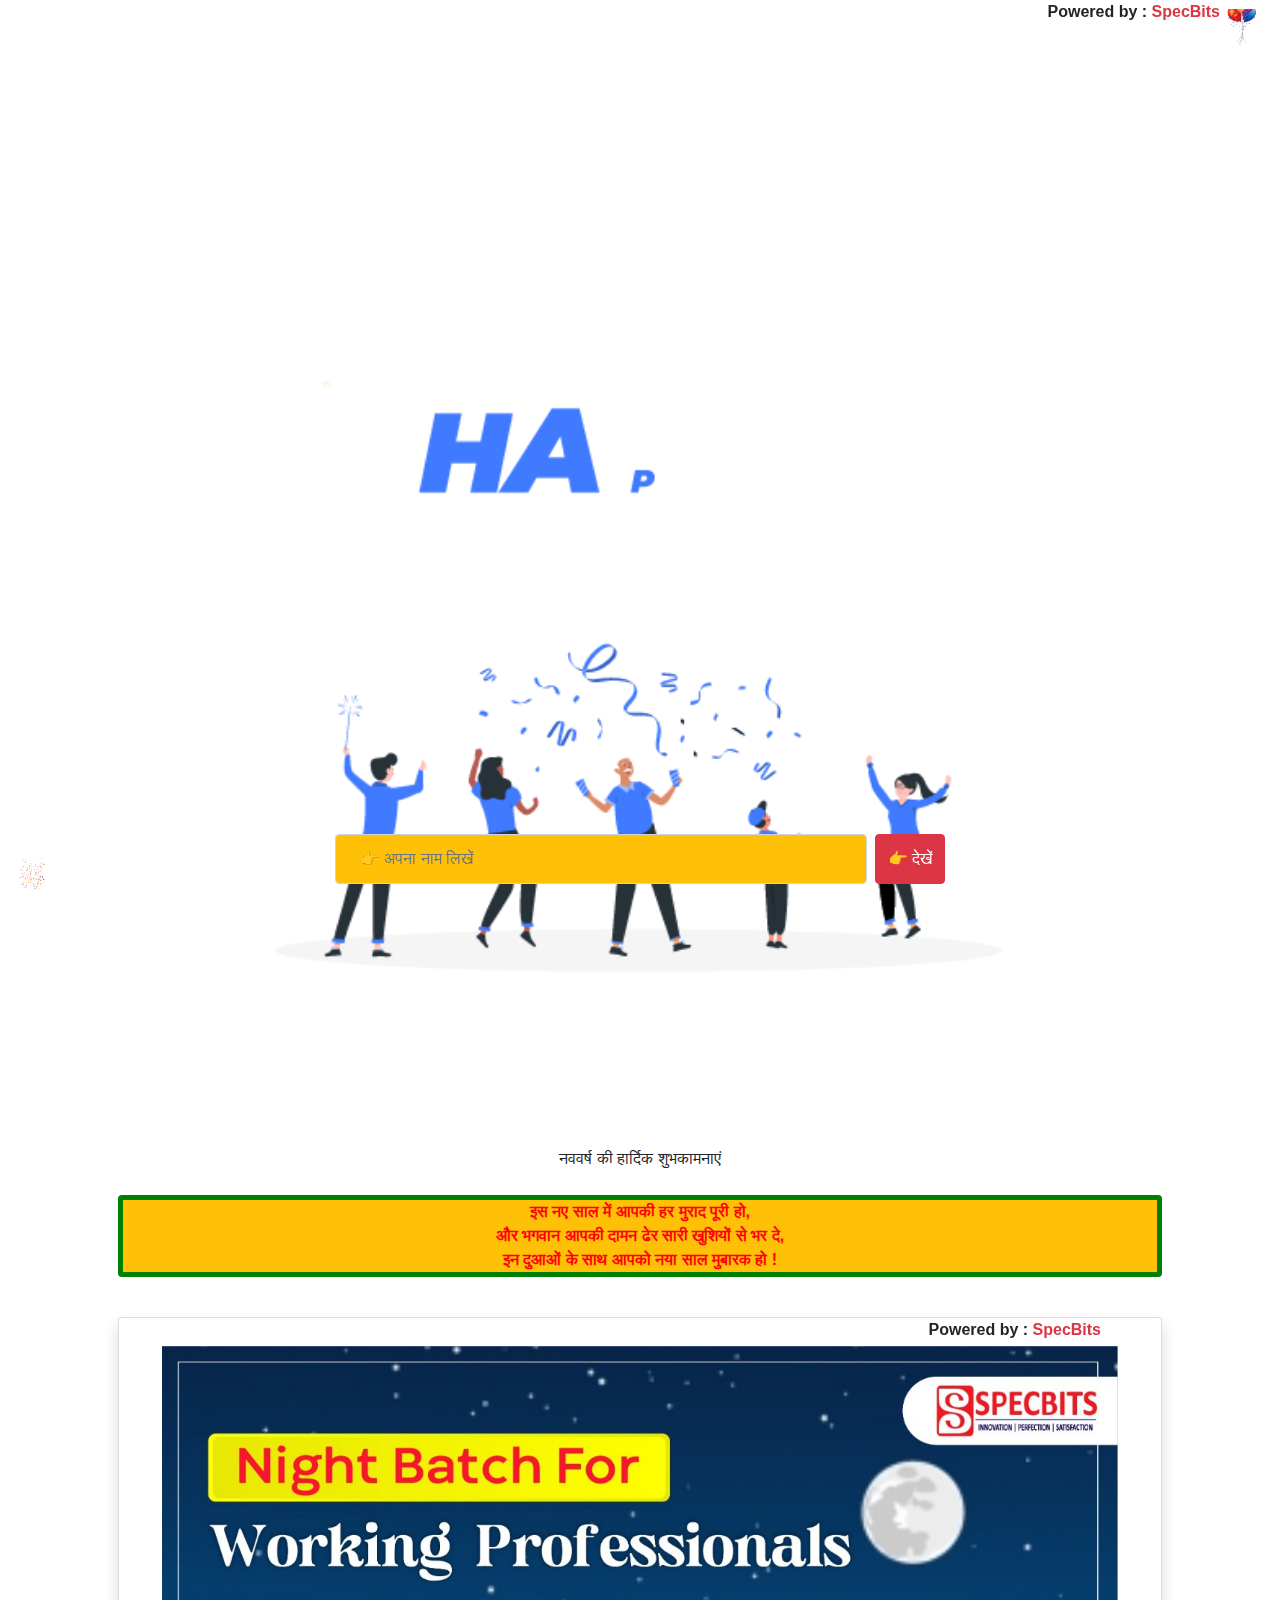
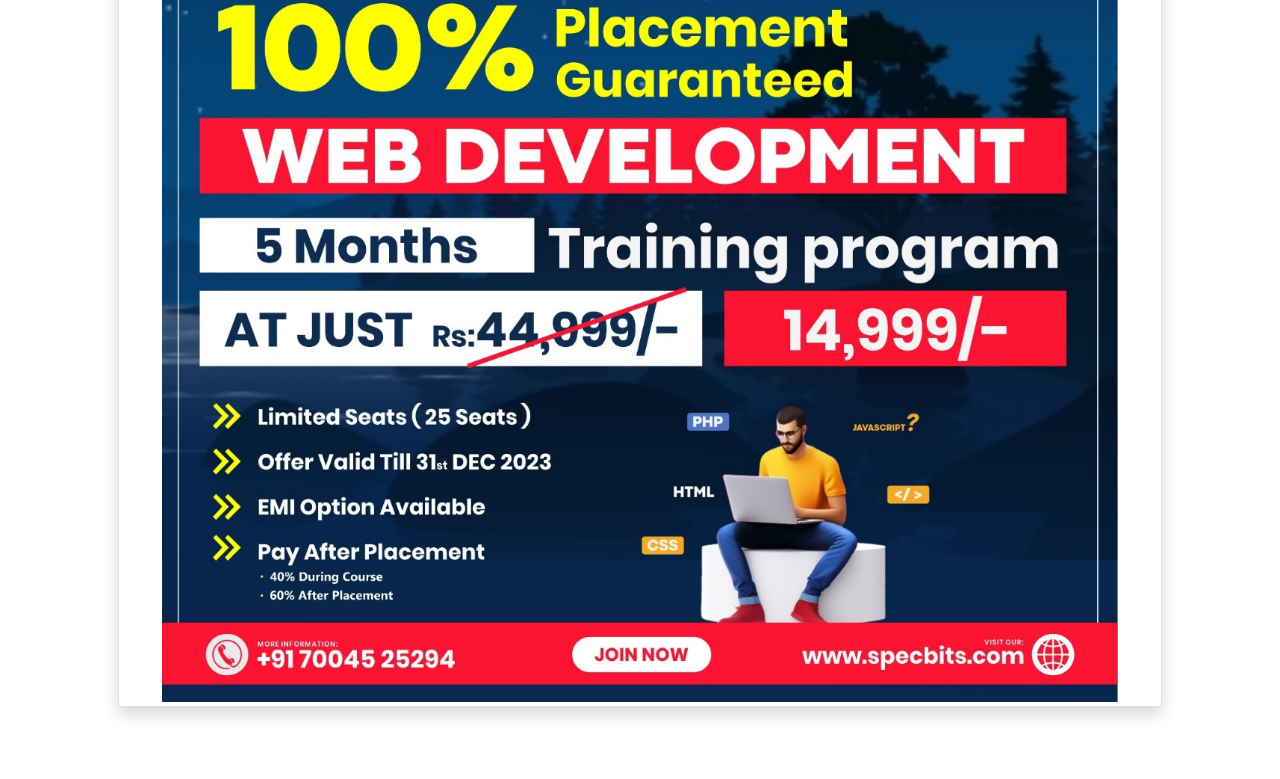
<file: index.html>
<!DOCTYPE html>
<html>
	<head>
		<meta charset="utf-8">
		<meta name="viewport" content="width=device-width, initial-scale=1">
		<meta name="robots" content="noindex" />
	    <meta name="google" content="notranslate" />
	    <meta http-equiv="X-UA-Compatible" content="IE=edge">
		<title>!!Wish You Happy New Year 2024!!</title>
		<link rel="icon" href="images/fabicon.png" type="image/x-icon">
		<link rel="stylesheet" href="https://maxcdn.bootstrapcdn.com/bootstrap/4.4.1/css/bootstrap.min.css">
		<link rel="stylesheet" href="style.css"/>
		<link rel="stylesheet" href="animate.css"/>
		<link rel="stylesheet" href="https://cdnjs.cloudflare.com/ajax/libs/font-awesome/4.7.0/css/font-awesome.min.css">
		<script src="https://ajax.googleapis.com/ajax/libs/jquery/3.4.1/jquery.min.js"></script>
		<script src="https://cdnjs.cloudflare.com/ajax/libs/popper.js/1.16.0/umd/popper.min.js"></script>
		<script src="https://maxcdn.bootstrapcdn.com/bootstrap/4.4.1/js/bootstrap.min.js"></script>
		<script src="script.js"></script>
	</head>
	<body>
		<marquee behavior="alternate" scrolldelay="0" class="font-weight-bold">Powered by : <a class="text-danger"
			href="https://specbits.com">SpecBits</a></marquee>
		<marquee class="marquee1" behavior="scroll" direction="up" scrolldelay="0">
		<img src="images/baloon.gif" width="40px" height="50px" /> <br><br>
		<img src="images/baloon.png" width="30px" height="50px" /> <br><br>
		<img src="images/baloon.gif" width="40px" height="50px" /> <br><br>
		<img src="images/baloon.png" width="30px" height="50px" /> <br><br>
		<img src="images/baloon.gif" width="40px" height="50px" /> <br><br>
		<img src="images/baloon.png" width="30px" height="50px" /> <br><br>
		</marquee>
		<marquee class="marquee2" behavior="scroll" direction="down" scrolldelay="0">
		<img src="images/baloon.gif" width="40px" height="50px" /> <br><br>
		<img src="images/baloon.png" width="30px" height="50px" /> <br><br>
		<img src="images/baloon.gif" width="40px" height="50px" /> <br><br>
		<img src="images/baloon.png" width="30px" height="50px" /> <br><br>
		<img src="images/baloon.gif" width="40px" height="50px" /> <br><br>
		<img src="images/baloon.png" width="30px" height="50px" /> <br><br>
		</marquee>
		
		<div class="container p-5">
			<div id="timer" class="text-center"></div>
			<br>
			<div class="animated pulse">
				<img src="images/new-year.gif" width="100%">
			</div>
			<p class="text-center">नववर्ष की हार्दिक शुभकामनाएं</p>
			<div class="text-center mt-4 font-weight-bold">
				<p class="rounded bg-warning new">
					इस नए साल में आपकी हर  मुराद पूरी हो,<br>
					और भगवान आपकी दामन ढेर सारी खुशियों से भर दे,<br>
					इन दुआओं के साथ आपको नया  साल मुबारक हो !</p>
			</div>
			<marquee>
			</marquee>
			<div class="card shadow">
				<marquee behavior="alternate" scrolldelay="0" class="font-weight-bold">Powered by : <a class="text-danger"
						href="https://specbits.com">SpecBits</a></marquee>
				<a href="http://specbits.com"
					class="row d-flex justify-content-center align-items-center text-center rounded">
					<img src="images/specbits.jpeg" width="90%" class="rounded p-1">
				</a>
			</div>
			<br>
		</div>
		<div class="container-fluid fixed-bottom">
			<form action="" method="POST" enctype="multipart/form-data">
				<div class="row d-flex justify-content-center text-center">
					<div class="col-sm-6">
						<div class="form-group d-flex animated pulse infinite">
							<input type="text" name="name" id="username" placeholder="👉 अपना नाम लिखें" class="form-control mr-2 bg-warning text-dark p-4">
							<input type="submit" value="👉 देखें" class="btn btn-danger" id="" onclick="return show()" />
						</div>
					</div>
				</div>
			</form>
		</div>

		<script>
			const show = () => {
				var name = document.getElementById("username").value;
				if (name!="") {
					var user_input = sessionStorage.setItem('name',JSON.stringify(name));;
										location.replace('share.html');
				}
				return false;
		}
		
		</script>
	</body>
</html>
</file>
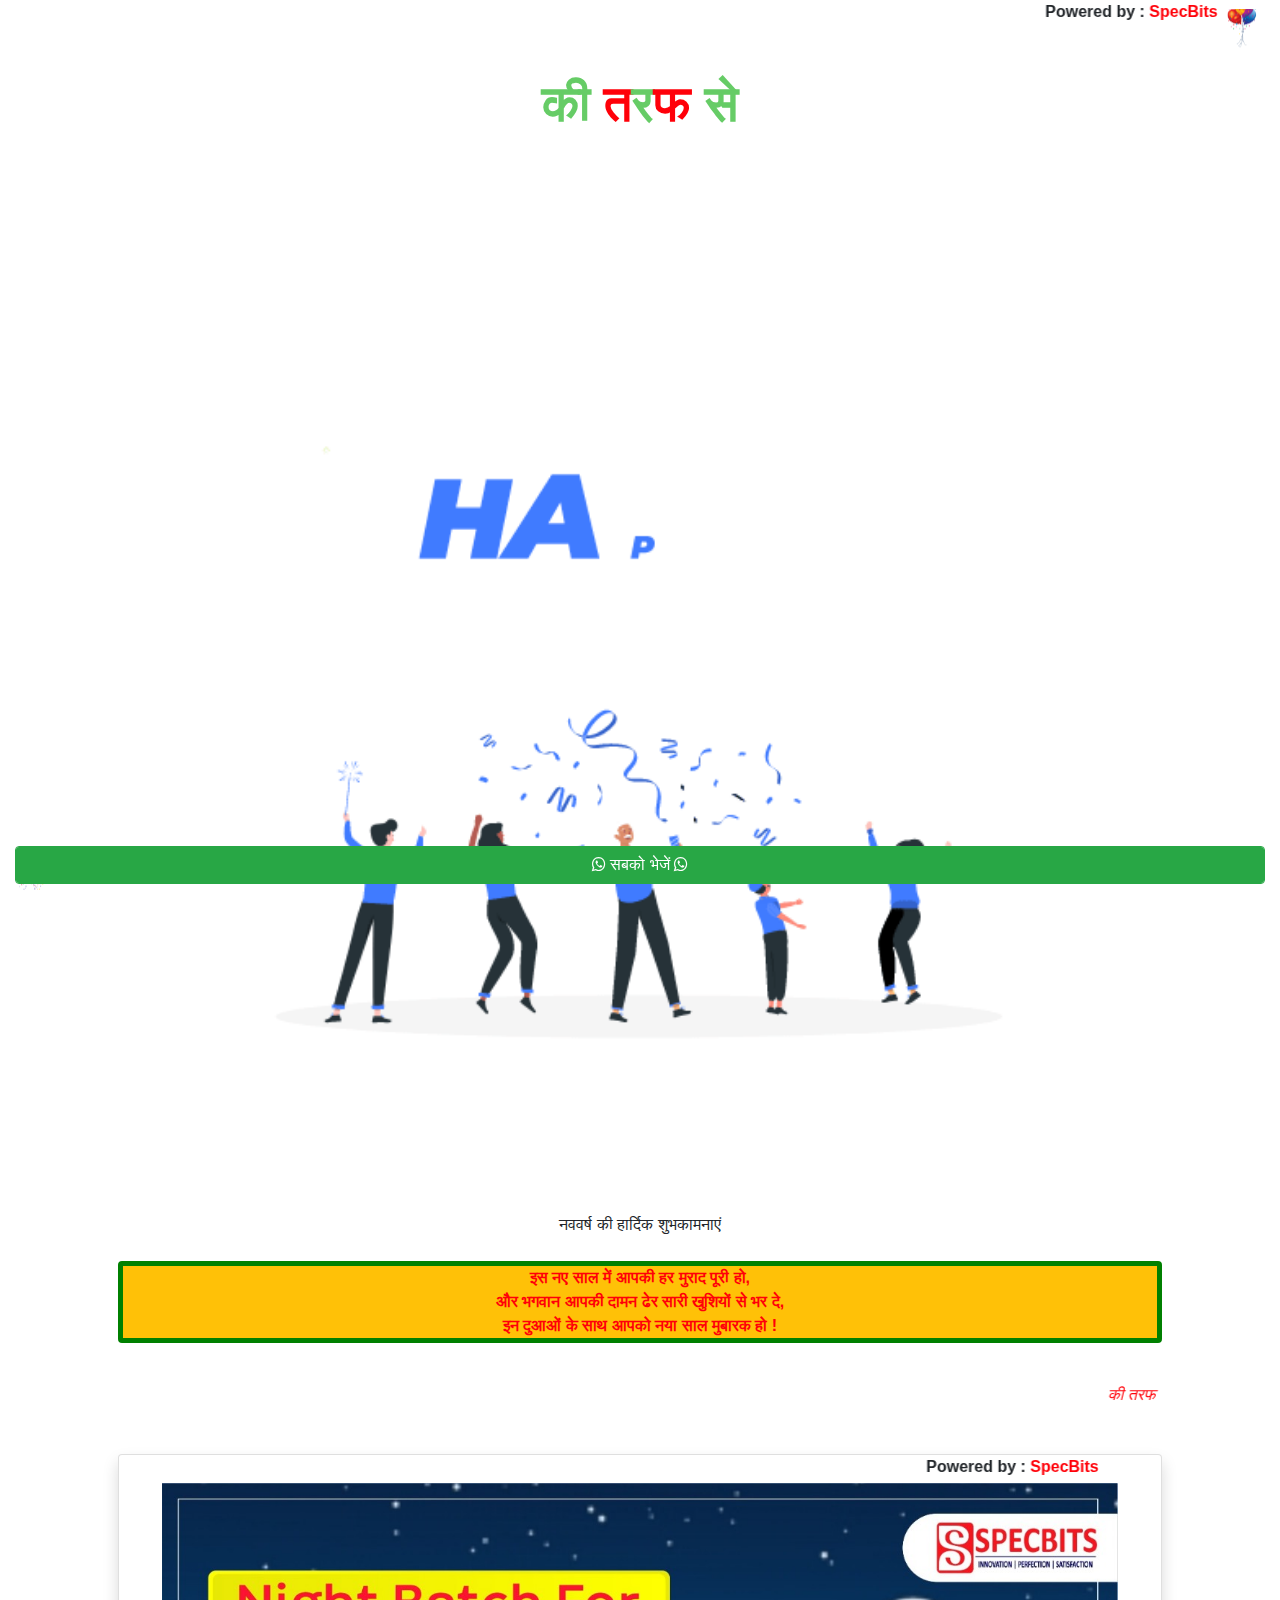
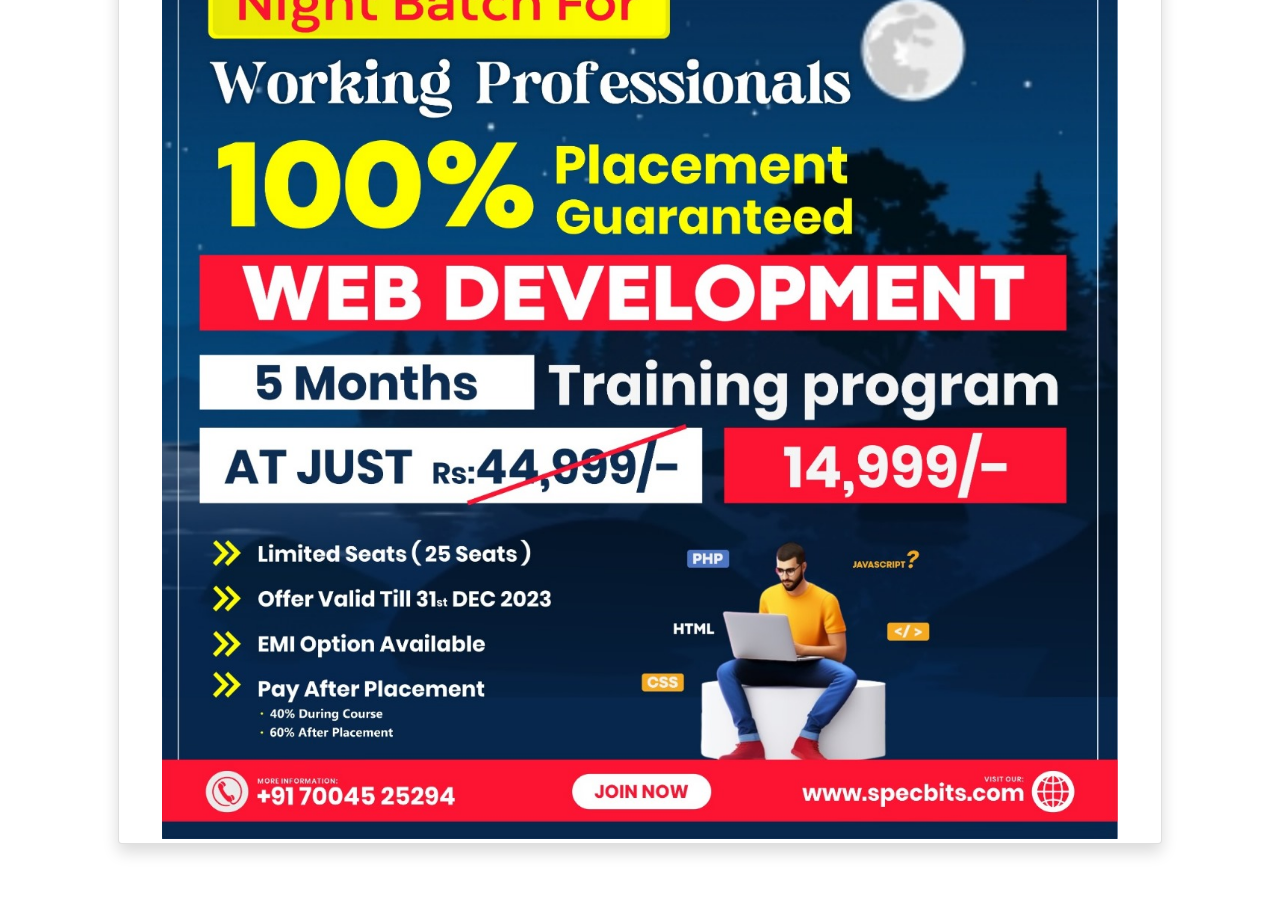
<file: share.html>
<!DOCTYPE html>
<html>

<head>
	<meta charset="utf-8">
	<meta name="viewport" content="width=device-width, initial-scale=1">
	<meta name="robots" content="noindex" />
	<meta name="google" content="notranslate" />
	<meta http-equiv="X-UA-Compatible" content="IE=edge">
	<title>!!Wish You Happy New Year 2024!!</title>
	<link rel="icon" href="images/fabicon.png" type="image/x-icon">
	<link rel="stylesheet" href="https://maxcdn.bootstrapcdn.com/bootstrap/4.4.1/css/bootstrap.min.css">
	<link rel="stylesheet" href="style.css" />
	<link rel="stylesheet" href="animate.css" />
	<link rel="stylesheet" href="https://cdnjs.cloudflare.com/ajax/libs/font-awesome/4.7.0/css/font-awesome.min.css">
	<script src="https://ajax.googleapis.com/ajax/libs/jquery/3.4.1/jquery.min.js"></script>
	<script src="https://cdnjs.cloudflare.com/ajax/libs/popper.js/1.16.0/umd/popper.min.js"></script>
	<script src="https://maxcdn.bootstrapcdn.com/bootstrap/4.4.1/js/bootstrap.min.js"></script>
	<script src="script.js"></script>
</head>

<body onload="PlaySound()">
	<marquee behavior="alternate" scrolldelay="0" class="font-weight-bold">Powered by : <a style="color:#ff0009"
		href="https://specbits.com">SpecBits</a></marquee>
	<marquee class="marquee1" behavior="scroll" direction="up" scrolldelay="0">
		<img src="images/baloon.gif" width="40px" height="50px" /> <br><br>
		<img src="images/baloon.png" width="30px" height="50px" /> <br><br>
		<img src="images/baloon.gif" width="40px" height="50px" /> <br><br>
		<img src="images/baloon.png" width="30px" height="50px" /> <br><br>
		<img src="images/baloon.gif" width="40px" height="50px" /> <br><br>
		<img src="images/baloon.png" width="30px" height="50px" /> <br><br>
		</marquee>
		<marquee class="marquee2" behavior="scroll" direction="down" scrolldelay="0">
		<img src="images/baloon.gif" width="40px" height="50px" /> <br><br>
		<img src="images/baloon.png" width="30px" height="50px" /> <br><br>
		<img src="images/baloon.gif" width="40px" height="50px" /> <br><br>
		<img src="images/baloon.png" width="30px" height="50px" /> <br><br>
		<img src="images/baloon.gif" width="40px" height="50px" /> <br><br>
		<img src="images/baloon.png" width="30px" height="50px" /> <br><br>
		</marquee>

	<div class="container p-5">
		<div class="text-center font-weight-bold mywrapper">
			<h5 id="uname" class="text-uppercase animated pulse infinite"></h5>
			<p class="para  animated headShake infinite"><span style="color:#66CC66">की</span><span
					style="color:#ff0009"> त<span style="color:#66CC66">र</span><span
						style="color:#ff0009">फ</span></span><span style="color:#66CC66"> से</span></p>
		</div>
			<div id="timer" class="text-center"></div>
		<br>
		<div class="animated pulse">
			<img src="images/new-year.gif" width="100%">
		</div>
		<p class="text-center">नववर्ष की हार्दिक शुभकामनाएं</p>
		<div class="text-center mt-4 font-weight-bold">
			<p class="rounded bg-warning new">
				इस नए साल में आपकी हर  मुराद पूरी हो,<br>
				और भगवान आपकी दामन ढेर सारी खुशियों से भर दे,<br>
				इन दुआओं के साथ आपको नया  साल मुबारक हो !</p>
		</div>

		<marquee>
			<div class="d-flex mt-4 mb-4 font-italic"
				style="color:#ff0009">
				<h5 id="uname2" class="text-capitalize mr-2"></h5>
				<p> की तरफ से आपको और आपके पुरे परिवार को नववर्ष की हार्दिक शुभकामनाएं</p>
			</div>
		</marquee>
		<div class="card shadow">
			<marquee behavior="alternate" scrolldelay="0" class="font-weight-bold">Powered by : <a style="color:#ff0009"
					href="https://specbits.com">SpecBits</a></marquee>
			<a href="http://specbits.com"
				class="row d-flex justify-content-center align-items-center text-center rounded">
				<img src="images/specbits.jpeg" width="90%" class="rounded p-1">
			</a>
		</div>
		<h5 id="uname3" class="text-uppercase animated pulse infinite"></h5>
		<br>
	</div>
	<div class="container-fluid fixed-bottom">
		<form action="" method="POST" enctype="multipart/form-data">
			<div class="row d-flex justify-content-center text-center">
				<div class="col-sm-12">
					<div class="form-group d-flex animated pulse infinite">
						<button type="submit" id="mainbtn" class="btn btn-success form-control"
							onclick="return send_data()" data-action="share/whatsapp/share"><i class="fa fa-whatsapp"
								aria-hidden="true"></i> सबको भेजें <i class="fa fa-whatsapp"
								aria-hidden="true"></i></button>
					</div>
				</div>
			</div>
		</form>
	</div>
	<audio id="audioplay" src="audio/fireworks.mp3" autostart="true"></audio>
	<script>
		function getname() {
			var local_data = sessionStorage.getItem('name');
			var user_detail = JSON.parse(local_data);
			document.getElementById("uname").innerHTML = user_detail;
			document.getElementById("uname2").innerHTML = user_detail;
			document.getElementById("uname3").innerHTML = user_detail;
		}
		getname();
		const send_data = () => {
			var local_data = sessionStorage.getItem('name');
			var user_detail = JSON.parse(local_data);
			var data = document.getElementById("uname").innerHTML = user_detail;
			var main = "https://chandan95raj.github.io/new-year/wish.html?n=" + data;
			var specbits = "https://specbits.com";
			window.open('whatsapp://send?text=😍 देखो ' + data + ' ने गज़ब का संदेश भेजा है 😍 %0A टच करो फिर देखों %0A 👇 👇 👇 👇 %0A' + main + '%0A %0A Powered by : %0A ' + specbits);
			return false;
		}
	</script>
</body>

</html>
</file>
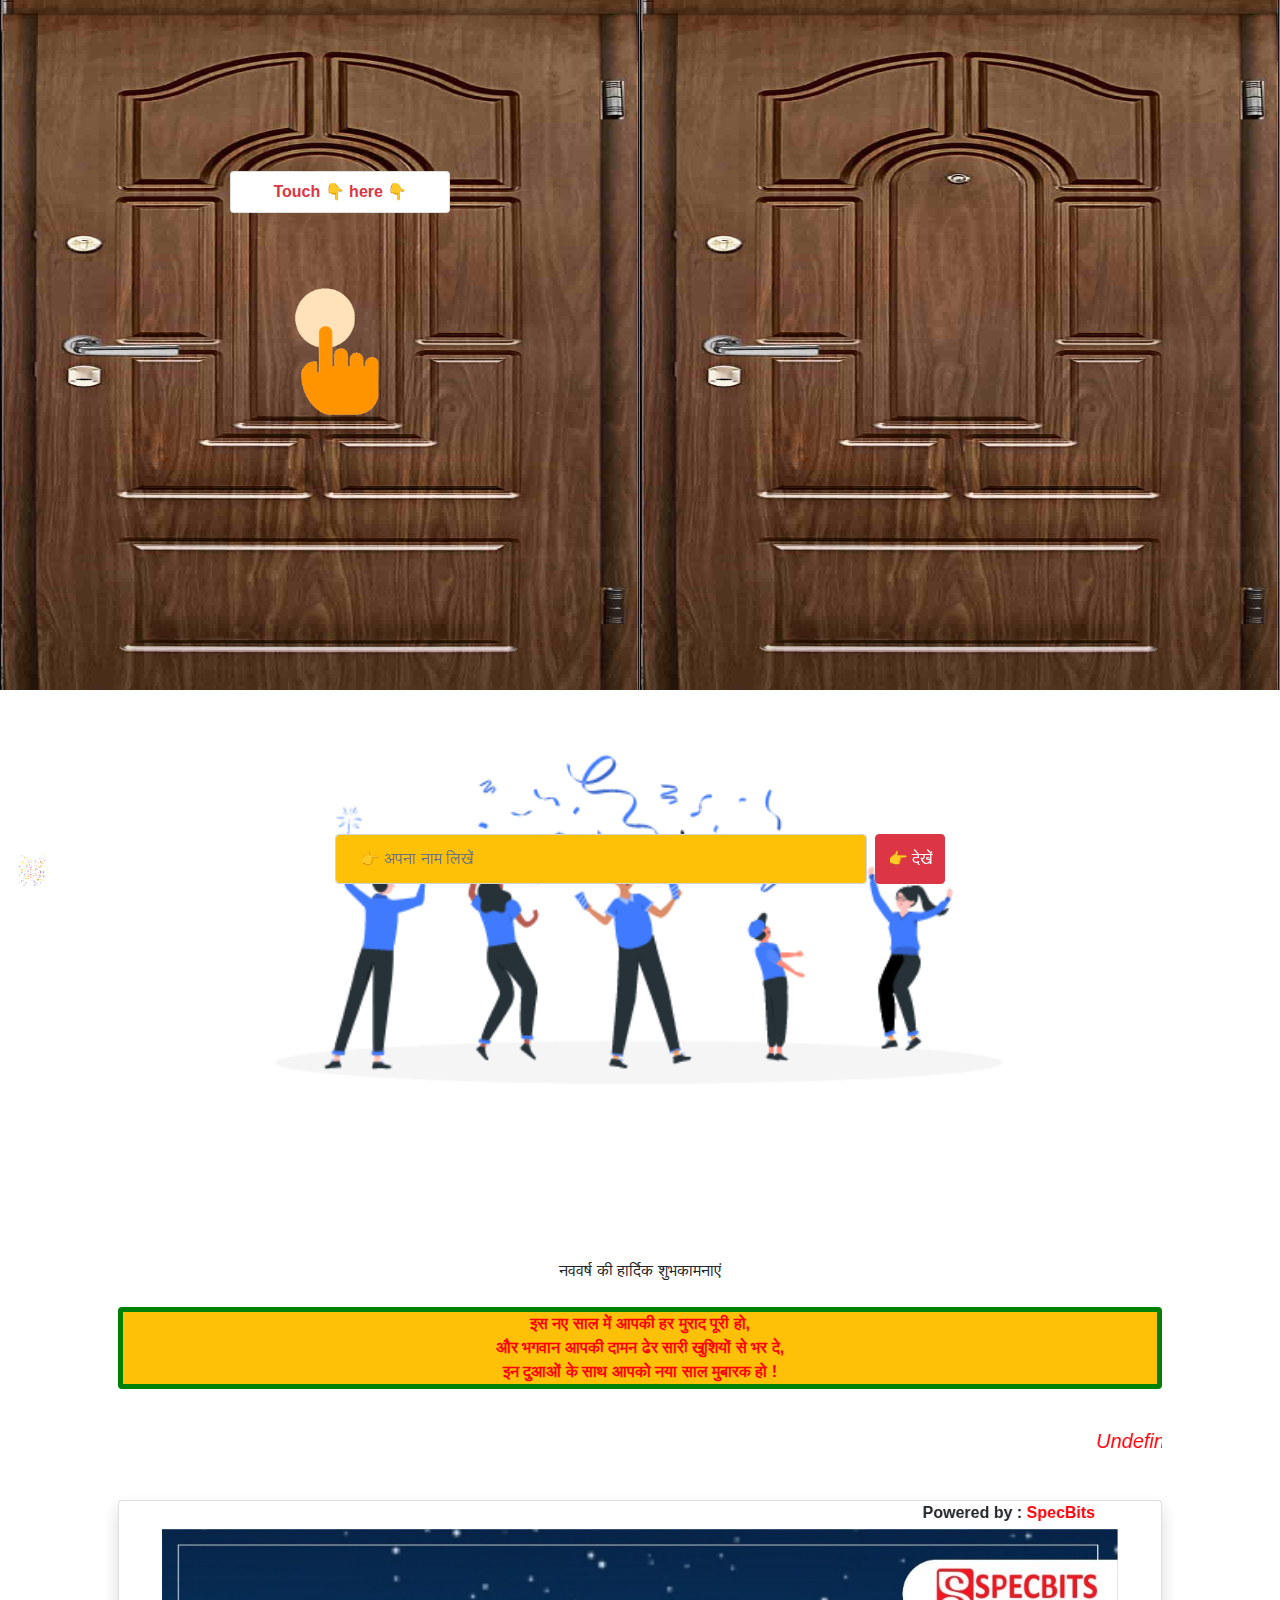
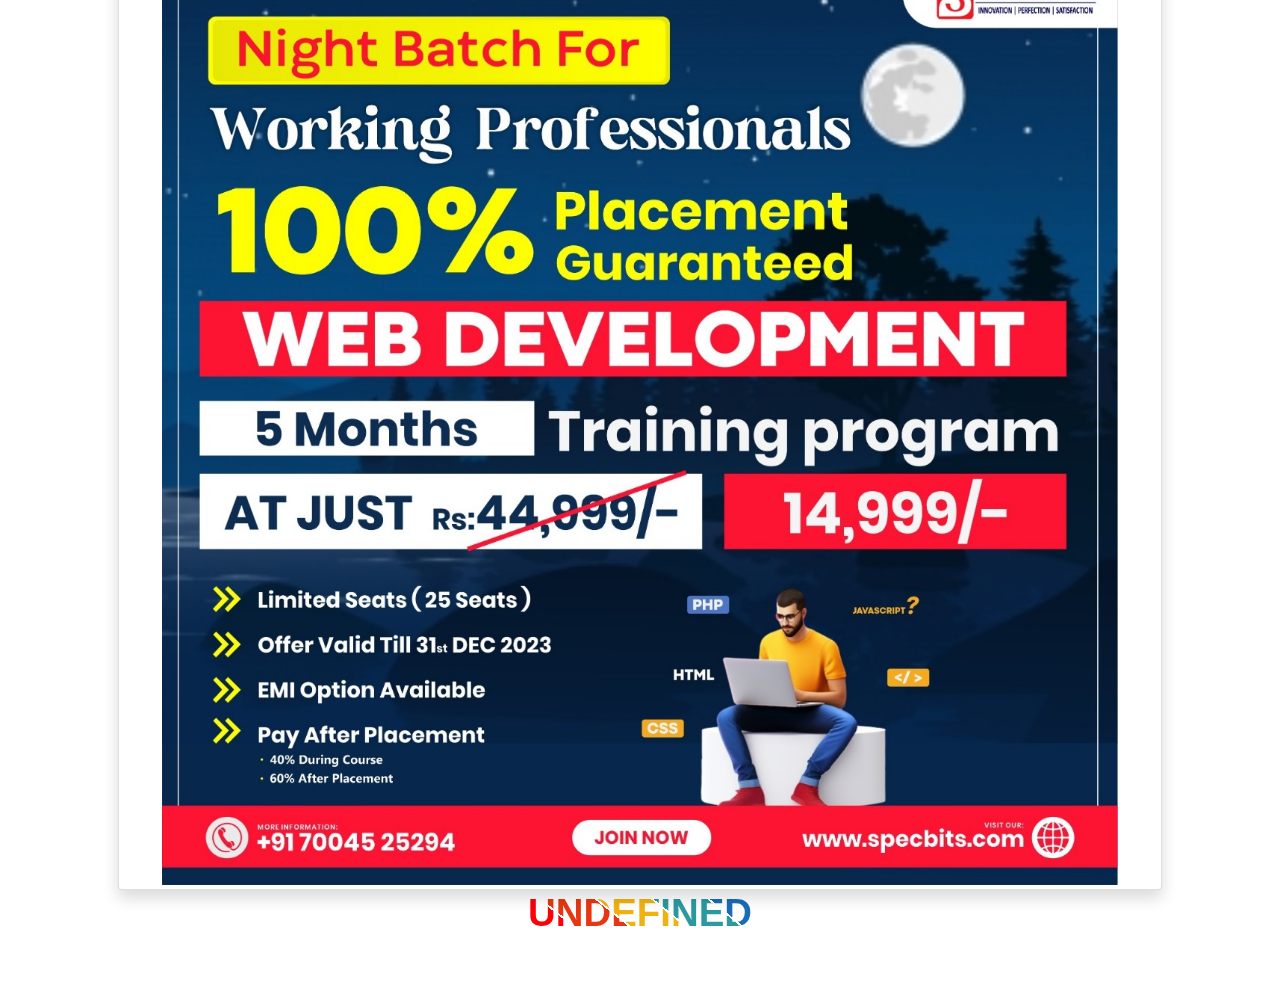
<file: wish.html>
<!DOCTYPE html>
<html>

<head>
	<meta charset="utf-8">
	<meta name="viewport" content="width=device-width, initial-scale=1">
	<meta name="robots" content="noindex" />
	<meta name="google" content="notranslate" />
	<meta http-equiv="X-UA-Compatible" content="IE=edge">
	<title>!!Wish You Happy New Year 2024!!</title>
	<link rel="icon" href="images/fabicon.png" type="image/x-icon">
	<link rel="stylesheet" href="https://maxcdn.bootstrapcdn.com/bootstrap/4.4.1/css/bootstrap.min.css">
	<link rel="stylesheet" href="style.css" />
	<link rel="stylesheet" href="animate.css" />
	<link rel="stylesheet" href="https://cdnjs.cloudflare.com/ajax/libs/font-awesome/4.7.0/css/font-awesome.min.css">
	<script src="https://ajax.googleapis.com/ajax/libs/jquery/3.4.1/jquery.min.js"></script>
	<script src="https://cdnjs.cloudflare.com/ajax/libs/popper.js/1.16.0/umd/popper.min.js"></script>
	<script src="https://maxcdn.bootstrapcdn.com/bootstrap/4.4.1/js/bootstrap.min.js"></script>
	<script src="script.js"></script>
</head>

<body>
	<!-- Start Loader coding -->
	<div class="loader_container">
		<div class="left-slide22">
			<img src="images/door.jpg" width="100%" height="690px">
		</div>
		<div class="right-slide22">
			<img src="images/door.jpg" width="100%" height="690px">
		</div>
		<div class="loader_icon text-center " onclick="PlaySound()">
			<p class="card text-danger pt-2 pb-2 font-weight-bold">Touch 👇 here 👇</p>
			<img src="images/click-here.gif" width="220px" height="220px" class="animated pulse infinite">
		</div>
	</div>
	<!-- End Loader coding -->
	<marquee behavior="alternate" scrolldelay="0" class="font-weight-bold">Powered by : <a style="color:#ff0009"
			href="https://specbits.com">SpecBits</a></marquee>
	<marquee class="marquee1" behavior="scroll" direction="up" scrolldelay="0">
		<img src="images/baloon.gif" width="40px" height="50px" /> <br><br>
		<img src="images/baloon.png" width="30px" height="50px" /> <br><br>
		<img src="images/baloon.gif" width="40px" height="50px" /> <br><br>
		<img src="images/baloon.png" width="30px" height="50px" /> <br><br>
		<img src="images/baloon.gif" width="40px" height="50px" /> <br><br>
		<img src="images/baloon.png" width="30px" height="50px" /> <br><br>
	</marquee>
	<marquee class="marquee2" behavior="scroll" direction="down" scrolldelay="0">
		<img src="images/baloon.gif" width="40px" height="50px" /> <br><br>
		<img src="images/baloon.png" width="30px" height="50px" /> <br><br>
		<img src="images/baloon.gif" width="40px" height="50px" /> <br><br>
		<img src="images/baloon.png" width="30px" height="50px" /> <br><br>
		<img src="images/baloon.gif" width="40px" height="50px" /> <br><br>
		<img src="images/baloon.png" width="30px" height="50px" /> <br><br>
	</marquee>

	<div class="container p-5">
		<div class="text-center font-weight-bold mywrapper">
			<h5 id="name_print" class="text-uppercase animated pulse infinite"></h5>
			<p class="para  animated headShake infinite"><span style="color:#66CC66">की</span><span
					style="color:#ff0009"> त<span style="color:#66CC66">र</span><span
						style="color:#ff0009">फ</span></span><span style="color:#66CC66"> से</span></p>
		</div>
		<div id="timer" class="text-center"></div>
		<br>
		<div class="animated pulse">
			<img src="images/new-year.gif" width="100%">
		</div>
		<p class="text-center">नववर्ष की हार्दिक शुभकामनाएं</p>
		<div class="text-center mt-4 font-weight-bold">
			<p class="rounded bg-warning new">
				इस नए साल में आपकी हर मुराद पूरी हो,<br>
				और भगवान आपकी दामन ढेर सारी खुशियों से भर दे,<br>
				इन दुआओं के साथ आपको नया साल मुबारक हो !</p>
		</div>
		<marquee>
			<div class="d-flex mt-4 mb-4 font-italic"
				style="color:#ff0009">
				<h5 id="name_print2" class="text-capitalize mr-2"></h5>
				<p> की तरफ से आपको और आपके पुरे परिवार को नववर्ष की हार्दिक शुभकामनाएं</p>
			</div>
		</marquee>
		<div class="card shadow">
			<marquee behavior="alternate" scrolldelay="0" class="font-weight-bold">Powered by : <a style="color:#ff0009"
					href="https://specbits.com">SpecBits</a></marquee>
			<a href="http://specbits.com"
				class="row d-flex justify-content-center align-items-center text-center rounded">
				<img src="images/specbits.jpeg" width="90%" class="rounded p-1">
			</a>
		</div>

		<h5 id="name_print3" class="text-uppercase animated pulse infinite"></h5>
		<br>
	</div>

	<div class="container-fluid fixed-bottom">
		<form action="" method="POST" enctype="multipart/form-data">
			<div class="row d-flex justify-content-center text-center">
				<div class="col-sm-6">
					<div class="form-group d-flex animated pulse infinite">
						<input type="text" name="name" id="username" placeholder="👉 अपना नाम लिखें"
							class="form-control mr-2 bg-warning text-dark p-4">
						<input type="submit" value="👉 देखें" class="btn btn-danger" id="" onclick="return show()" />
					</div>
				</div>
			</div>
		</form>
	</div>

	<audio id="audioplay" src="audio/fireworks.mp3" autostart="true"></audio>

	<script>
		function nameview() {
			var get_name = document.getElementById("name_print");
			var get_name2 = document.getElementById("name_print2");
			var get_name3 = document.getElementById("name_print3");
			var total = window.location.search;
			var split = total.slice(1).split("?")[0].split("=")[1];
			get_name.innerHTML = split;
			get_name2.innerHTML = split;
			get_name3.innerHTML = split;
		}
		nameview();
		const show = () => {
			var name = document.getElementById("username").value;
			if (name != "") {
				var user_input = sessionStorage.setItem('name', JSON.stringify(name));;
				location.replace('share.html');
			}
			return false;
		}

	</script>
</body>

</html>
</file>
<file: style.css>
.para {
	font-size: 50px;
}

:root {
	--color-1: #186cb8;
	--color-2: #2a9a9f;
	--color-3: #f1b211;
	--color-4: #e83611;
	--color-5: #ff0009;
}

.mywrapper {
	line-height: 1;
	display: grid;
	place-items: center;
}

#name_print,
#uname,
#name_print3,
#uname3 {
	font-family: "Exo", sans-serif;
	font-size: 2.4rem;
	font-weight: 900;
	width: -webkit-min-content;
	width: -moz-min-content;
	width: min-content;
	margin: auto;
	background: linear-gradient(219deg,
			var(--color-1) 19%,
			transparent 19%, transparent 20%,
			var(--color-2) 20%, var(--color-2) 39%,
			transparent 39%, transparent 40%,
			var(--color-3) 40%, var(--color-3) 59%,
			transparent 59%, transparent 60%,
			var(--color-4) 60%, var(--color-4) 79%,
			transparent 79%, transparent 80%,
			var(--color-5) 80%);
	background-clip: text;
	-webkit-background-clip: text;
	color: transparent;
}

.marquee1 {
	position: fixed;
	left: 1%;
	width: auto;
	height: 100%;
	top: 1%;
	color: #000;
}

.marquee2 {
	position: fixed;
	right: 1%;
	width: auto;
	height: 100%;
	top: 1%;
	color: #000;
}

#timer {
	font-size: 2em;
	color: #ff0009;
}

#timer div {
	display: inline-block;
	min-width: 55px;
}

#timer span {
	color: #1069dd;
	display: block;
	font-size: .35em;
	font-weight: 400;
}

/* Loader styling codes */
.loader_container {
	width: 100%;
	min-height: 100%;
	position: fixed;
	top: 0;
	left: 0;
	z-index: 111111;
}

.left-slide22,
.right-slide22 {
	width: 50%;
	position: absolute;
	min-height: 100%;
	z-index: 111111;
}

.left-slide22 {
	left: 0;
	top: 0;
}

.right-slide22 {
	right: 0;
	top: 0;
}

.loader_icon {
	position: absolute;
	top: 19%;
	left: 18%;
	z-index: 111111;
}

.new {
	color: #ff0009;
	border: 5px solid green;
}

a {
	text-decoration: none;
	color: #fff;
}

a:hover {
	text-decoration: none;
	color: #FFC107;
}
</file>
